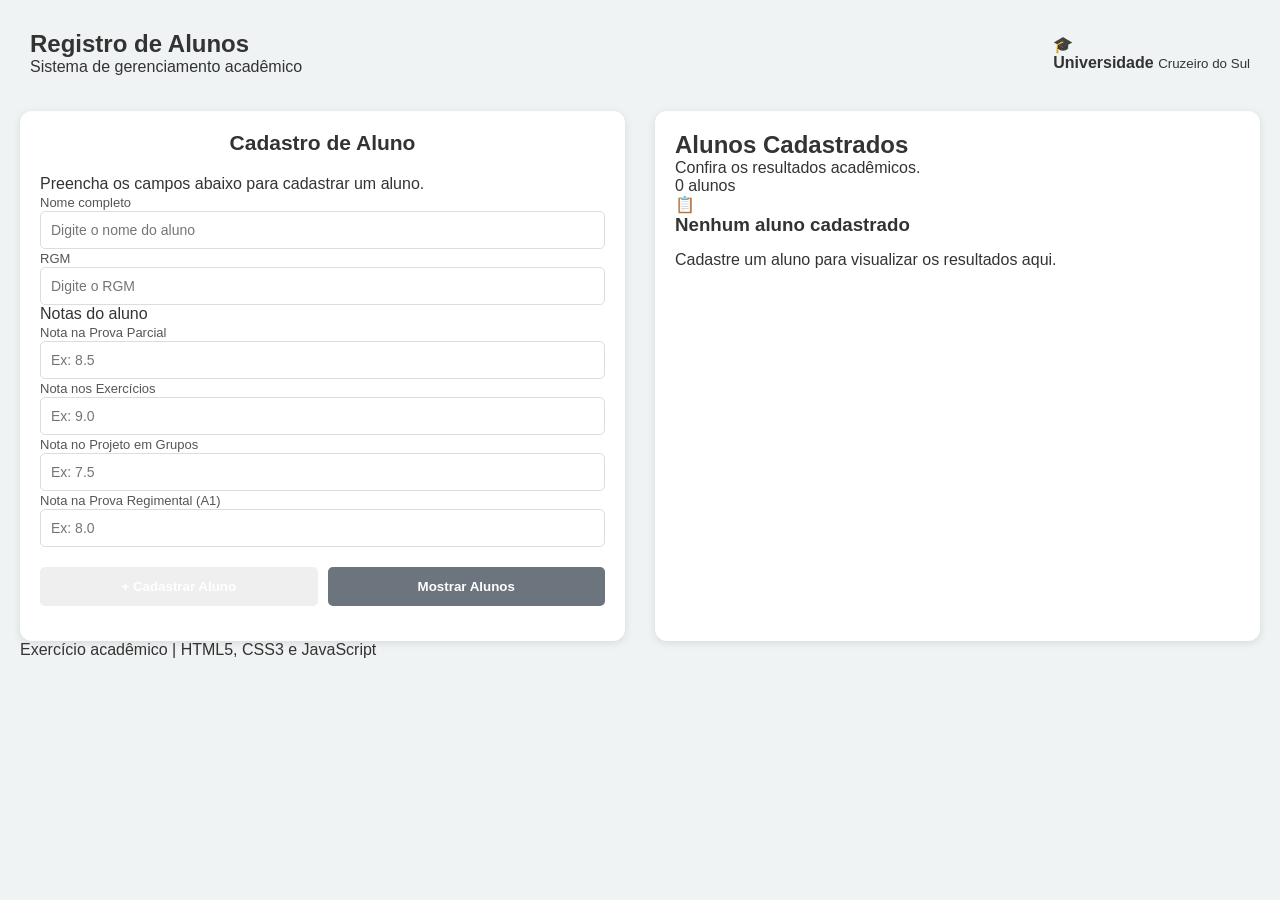
<file: Sistema_alunos/index.html>
<!DOCTYPE html>
<html lang="pt-br">

<head>
    <meta charset="UTF-8">
    <meta name="viewport" content="width=device-width, initial-scale=1.0">

    <title>Sistema de Registro de Alunos</title>

    <link rel="stylesheet" href="style.css">
</head>

<body>

    <header class="cabecalho">
        <div>
            <h1>Registro de Alunos</h1>
            <p>Sistema de gerenciamento acadêmico</p>
        </div>

        <div class="logo">
            <span>🎓</span>
            <div>
                <strong>Universidade</strong>
                <small>Cruzeiro do Sul</small>
            </div>
        </div>
    </header>

    <main class="container">

        <!-- FORMULÁRIO -->
        <section class="formulario">

            <div class="titulo-secao">
                <h2>Cadastro de Aluno</h2>
                <p>Preencha os campos abaixo para cadastrar um aluno.</p>
            </div>

            <form id="formAluno">

                <div class="campo">
                    <label for="nome">Nome completo</label>
                    <input
                        type="text"
                        id="nome"
                        placeholder="Digite o nome do aluno"
                        maxlength="100"
                        required
                    >
                </div>

                <div class="campo">
                    <label for="rgm">RGM</label>
                    <input
                        type="text"
                        id="rgm"
                        placeholder="Digite o RGM"
                        maxlength="30"
                        required
                    >
                </div>

                <div class="divisor">
                    <span>Notas do aluno</span>
                </div>

                <div class="campo">
                    <label for="provaParcial">Nota na Prova Parcial</label>
                    <input
                        type="number"
                        id="provaParcial"
                        placeholder="Ex: 8.5"
                        min="0"
                        max="10"
                        step="0.1"
                        required
                    >
                </div>

                <div class="campo">
                    <label for="exercicios">Nota nos Exercícios</label>
                    <input
                        type="number"
                        id="exercicios"
                        placeholder="Ex: 9.0"
                        min="0"
                        max="10"
                        step="0.1"
                        required
                    >
                </div>

                <div class="campo">
                    <label for="projetoGrupos">Nota no Projeto em Grupos</label>
                    <input
                        type="number"
                        id="projetoGrupos"
                        placeholder="Ex: 7.5"
                        min="0"
                        max="10"
                        step="0.1"
                        required
                    >
                </div>

                <div class="campo">
                    <label for="provaRegimental">Nota na Prova Regimental (A1)</label>
                    <input
                        type="number"
                        id="provaRegimental"
                        placeholder="Ex: 8.0"
                        min="0"
                        max="10"
                        step="0.1"
                        required
                    >
                </div>

                <div class="botoes">

                    <button
                        type="submit"
                        class="btn-cadastrar"
                    >
                        + Cadastrar Aluno
                    </button>

                    <button
                        type="button"
                        class="btn-mostrar"
                        id="btnMostrar"
                    >
                        Mostrar Alunos
                    </button>

                </div>

                <p id="mensagem" role="status" aria-live="polite"></p>

            </form>

        </section>

        <!-- LISTAGEM DOS ALUNOS -->
        <section class="resultado">

            <div class="cabecalho-lista">

                <div>
                    <h2>Alunos Cadastrados</h2>
                    <p>Confira os resultados acadêmicos.</p>
                </div>

                <span id="contador" class="contador">
                    0 alunos
                </span>

            </div>

            <div id="lista-alunos">

                <div class="estado-vazio">
                    <span>📋</span>
                    <h3>Nenhum aluno cadastrado</h3>
                    <p>Cadastre um aluno para visualizar os resultados aqui.</p>
                </div>

            </div>

        </section>

    </main>

    <footer>
        <p>Exercício acadêmico | HTML5, CSS3 e JavaScript</p>
    </footer>

    <script src="script.js"></script>

</body>
</html>
</file>
<file: Sistema_alunos/style.css>
* {
    margin: 0;
    padding: 0;
    box-sizing: border-box;
}

body {
    font-family: Arial, Helvetica, sans-serif;
    background-color: #f0f3f3;
    color: #333;
    padding: 20px;
}

/* CABEÇALHO */
header {
    display: flex;
    justify-content: space-between;
    align-items: center;
    margin-bottom: 25px;
    padding: 10px;
}

header h1 {
    font-size: 24px;
    color: #333;
}

header h2 {
    font-size: 18px;
    color: #07528a;
}

/* CONTAINER PRINCIPAL */
.container {
    display: grid;
    grid-template-columns: 1fr 1fr;
    gap: 30px;
    max-width: 1300px;
    margin: auto;
}

/* FORMULÁRIO */
.formulario {
    background-color: white;
    padding: 20px;
    border-radius: 12px;
    box-shadow: 0 2px 8px rgba(0,0,0,0.1);
}

.formulario h2 {
    text-align: center;
    margin-bottom: 20px;
    font-size: 21px;
}

form {
    display: flex;
    flex-direction: column;
}

label {
    font-size: 13px;
    color: #555;
    margin-bottom: 5px;
    margin-top: 12px;
}

input {
    width: 100%;
    padding: 10px;
    border: 1px solid #ddd;
    border-radius: 5px;
    font-size: 14px;
}

input:focus {
    outline: none;
    border-color: #007bff;
}

/* BOTÕES */
.botoes {
    display: flex;
    gap: 10px;
    margin-top: 20px;
}

button {
    flex: 1;
    padding: 12px;
    border: none;
    border-radius: 5px;
    color: white;
    font-weight: bold;
    cursor: pointer;
    transition: 0.3s;
}

.btn-calcular {
    background-color: #087df5;
}

.btn-calcular:hover {
    background-color: #005ec4;
}

.btn-mostrar {
    background-color: #6c757d;
}

.btn-mostrar:hover {
    background-color: #545b62;
}

/* MENSAGEM */
#mensagem {
    text-align: center;
    margin-top: 15px;
    font-size: 14px;
    font-weight: bold;
}

/* RESULTADO */
.resultado {
    background-color: white;
    padding: 20px;
    border-radius: 12px;
    box-shadow: 0 2px 8px rgba(0,0,0,0.1);
}

.resultado h3 {
    margin-bottom: 15px;
}

.aviso {
    color: #777;
    font-size: 14px;
}

/* CARD DOS ALUNOS */
.card-aluno {
    background-color: #fff;
    padding: 15px;
    margin-bottom: 12px;
    border-radius: 7px;
    border-left: 4px solid #087df5;
    box-shadow: 0 2px 6px rgba(0,0,0,0.08);
    font-size: 14px;
    line-height: 1.6;
}

.card-aluno strong {
    font-size: 15px;
}

/* CONCEITOS */
.aprovado {
    display: inline-block;
    background-color: #d4edda;
    color: #155724;
    border: 1px solid #28a745;
    padding: 4px 12px;
    border-radius: 20px;
    font-weight: bold;
}

.reprovado {
    display: inline-block;
    background-color: #f8d7da;
    color: #721c24;
    border: 1px solid #dc3545;
    padding: 4px 12px;
    border-radius: 20px;
    font-weight: bold;
}

.avaliacao-final {
    display: inline-block;
    background-color: #fff3cd;
    color: #856404;
    border: 1px solid #ffc107;
    padding: 4px 12px;
    border-radius: 20px;
    font-weight: bold;
}

/* RESPONSIVIDADE */
@media (max-width: 800px) {
    .container {
        grid-template-columns: 1fr;
    }

    header {
        flex-direction: column;
        gap: 10px;
        text-align: center;
    }
}

@media (max-width: 450px) {
    .botoes {
        flex-direction: column;
    }

    body {
        padding: 10px;
    }
}
</file>
